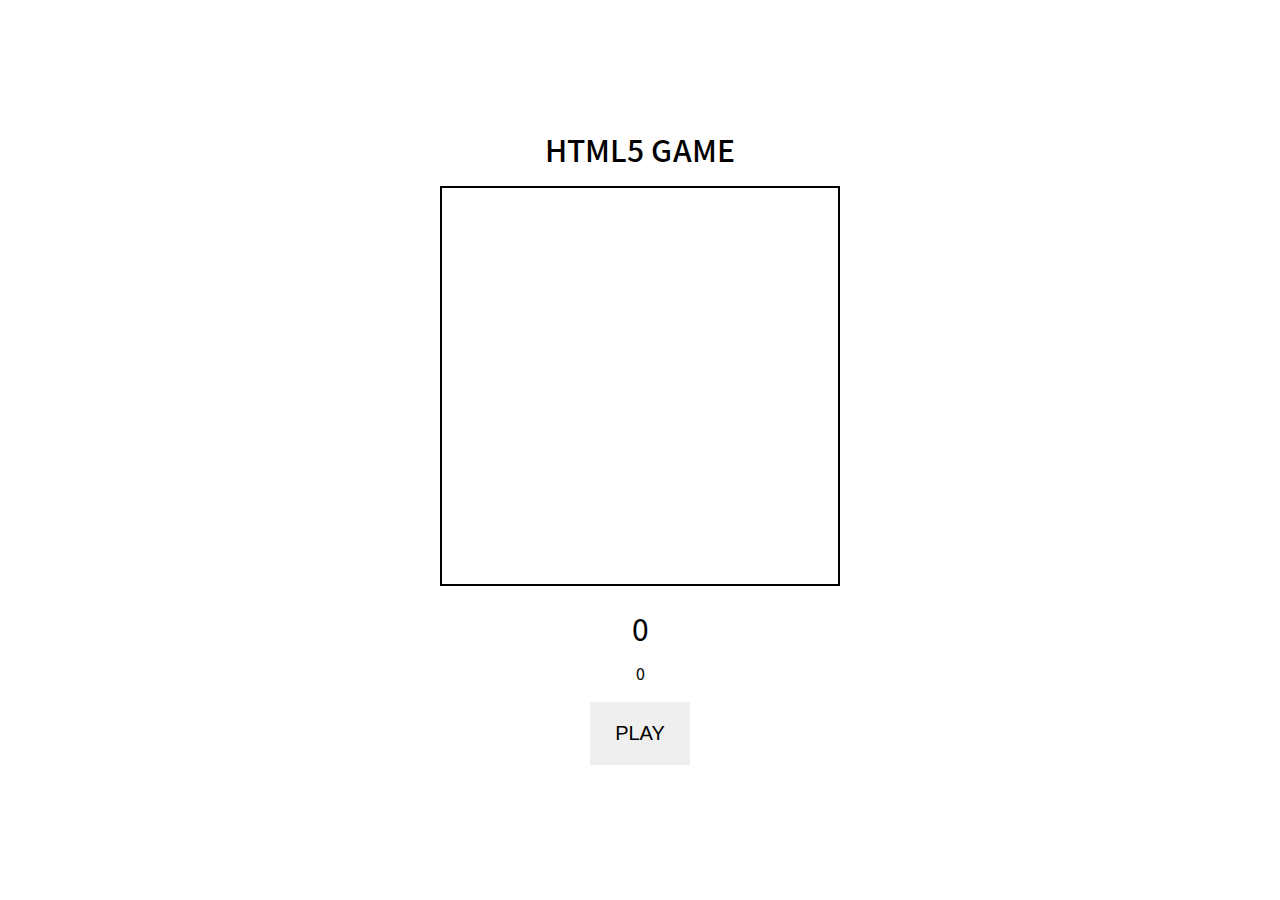
<file: case10_html5game/result/index.html>
<!DOCTYPE html>
<html lang="ko">
  <head>
    <meta charset="UTF-8" />
    <meta
      name="viewport"
      content="width=device-width, initial-scale=1.0, user-scalable=no, viewport-fit=cover"
    />
    <title>html5 game</title>
    <link rel="stylesheet" href="../../utils/reset.css" />
    <link rel="stylesheet" href="style.css" />
  </head>

  <body>
    <main>
      <h1>html5 game</h1>
      <canvas width="300" height="300" class="canvas"></canvas>
      <span class="score">0</span>
      <span class="highscore">0</span>
      <button type="button" class="js-play">PLAY</button>
    </main>
    <script src="script.js"></script>
  </body>
</html>
</file>
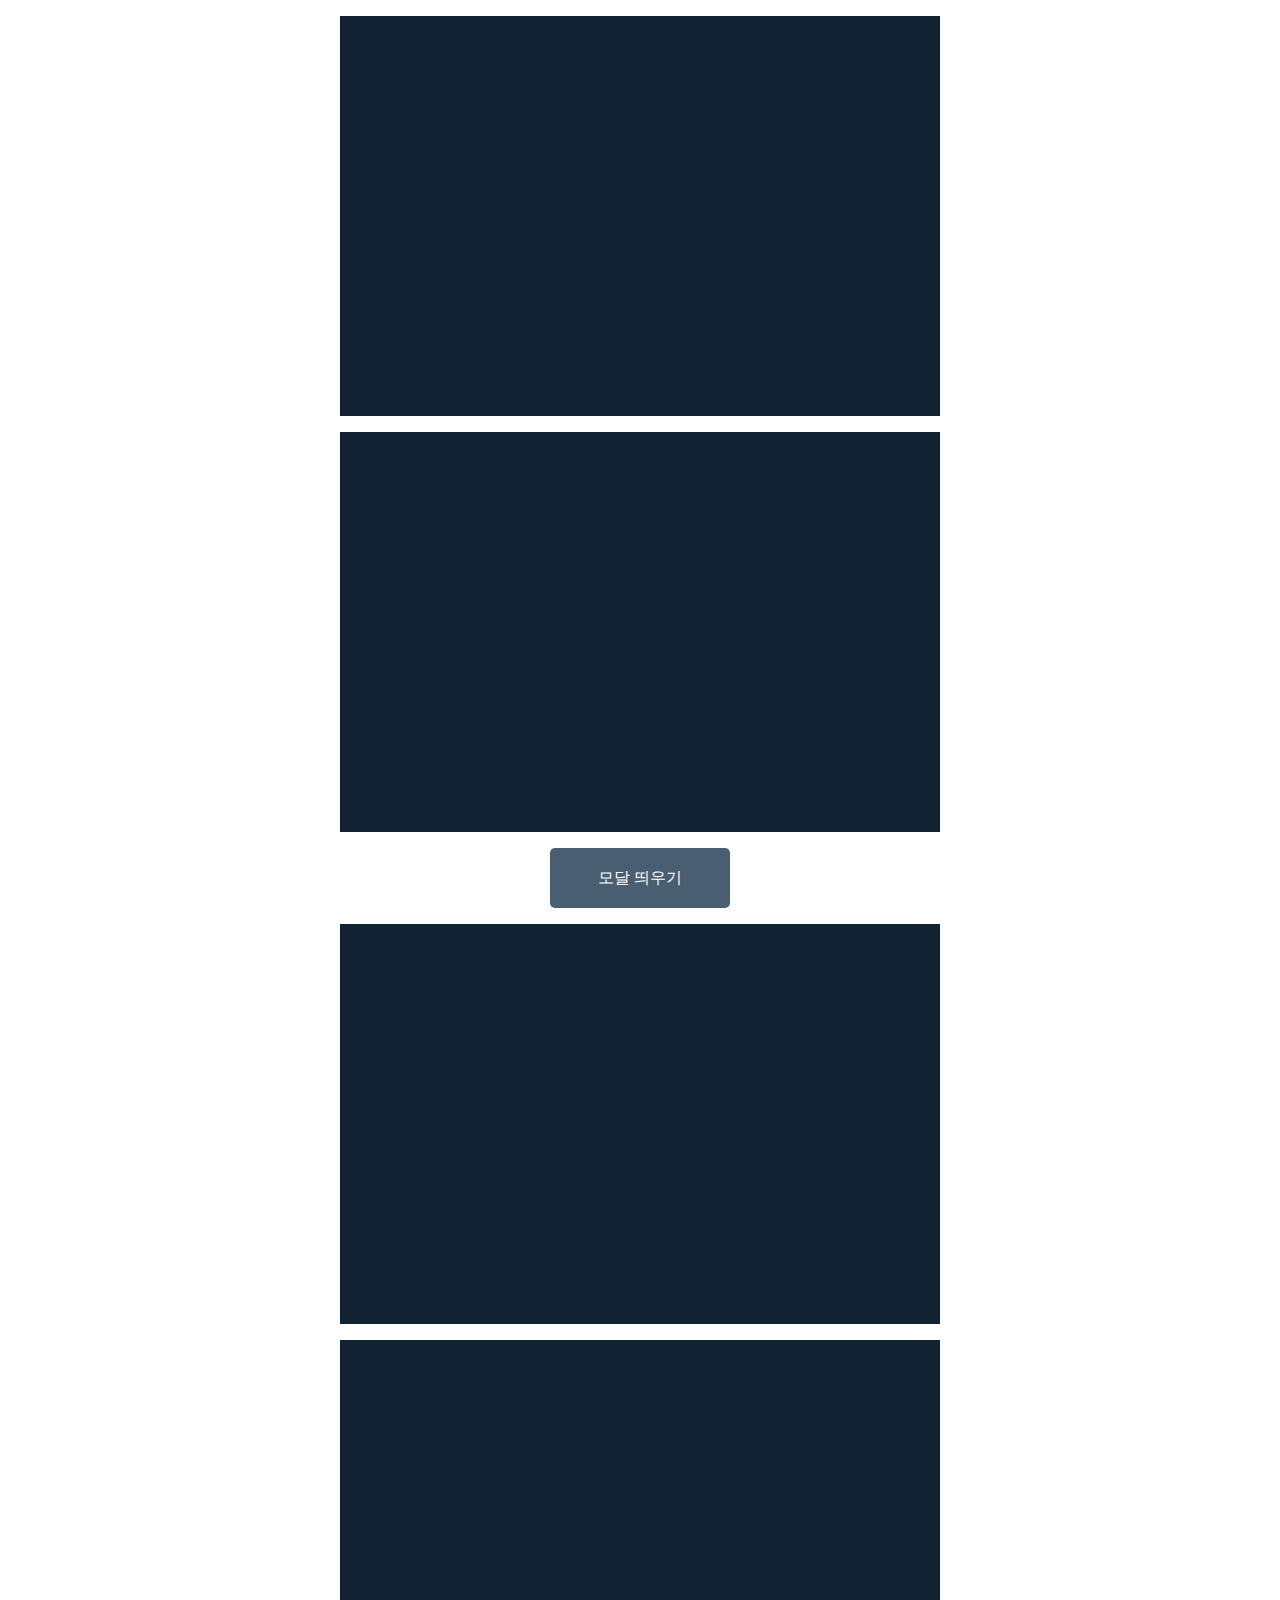
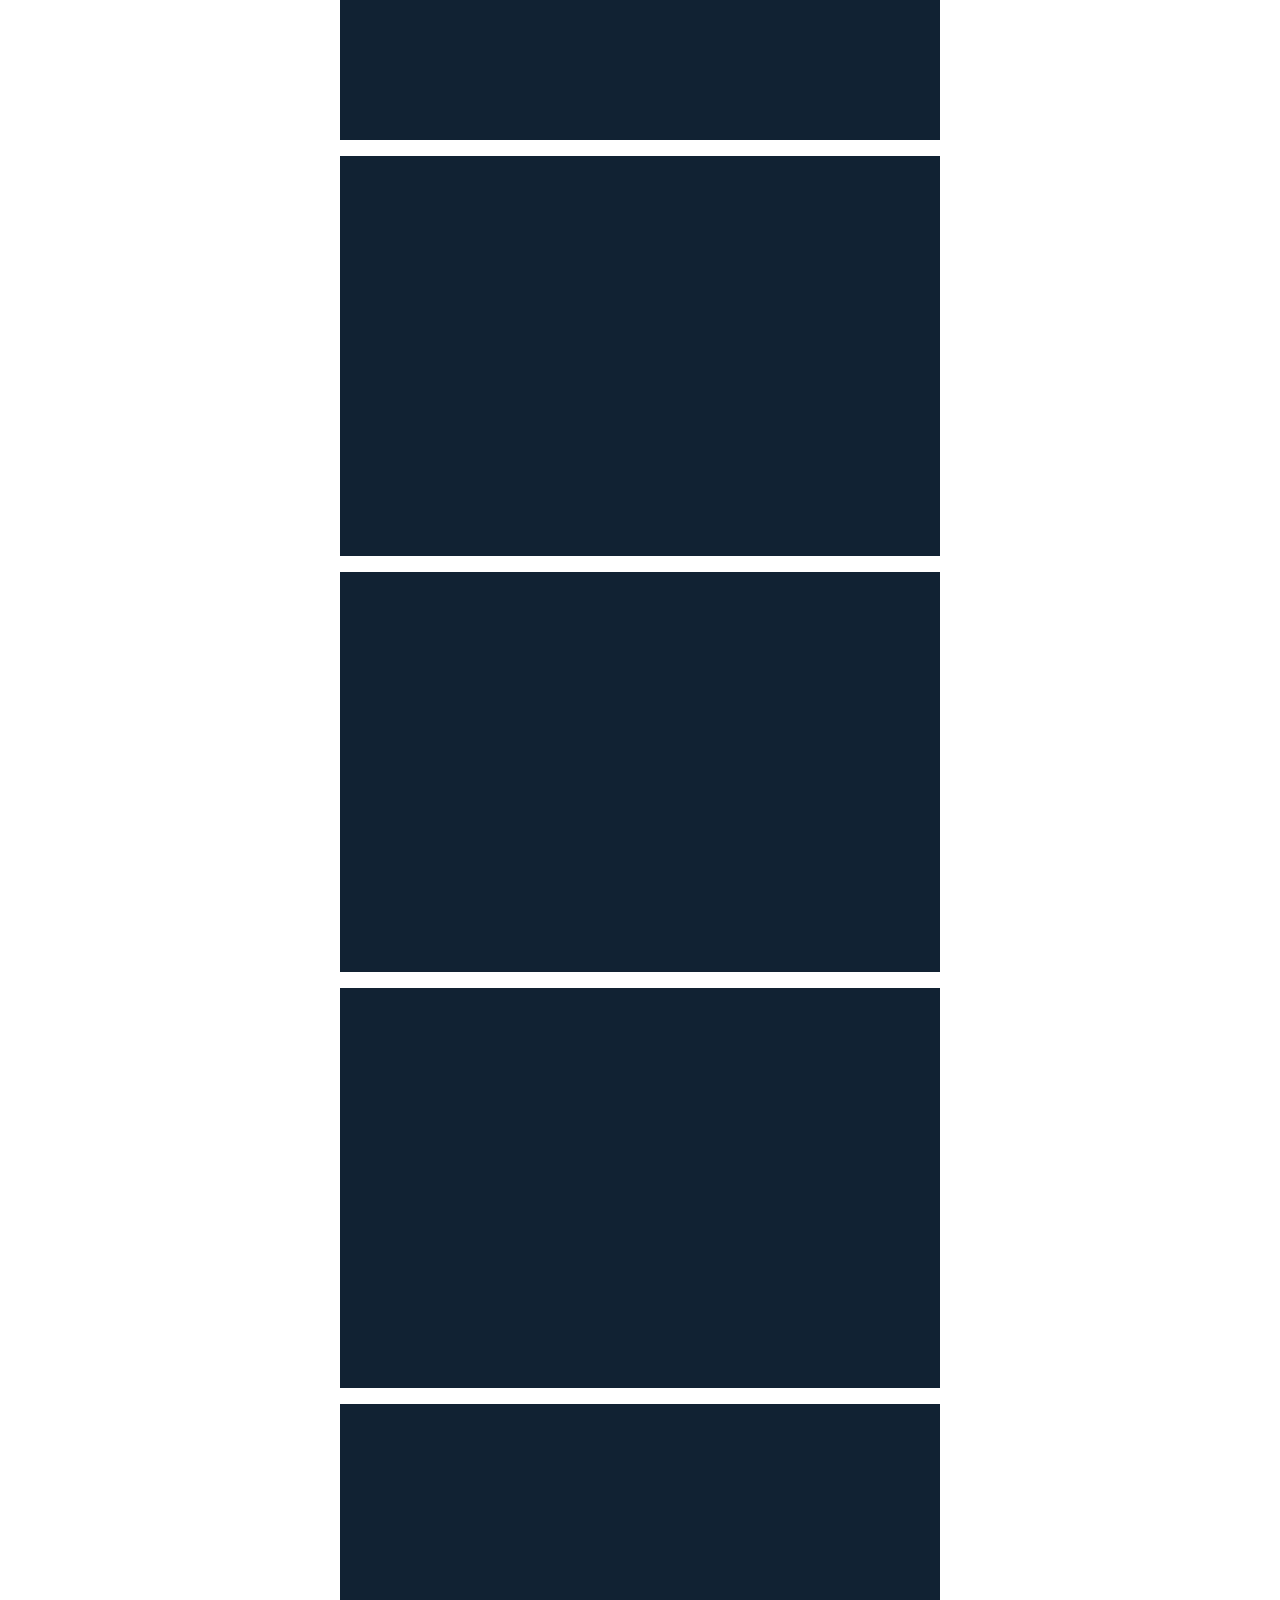
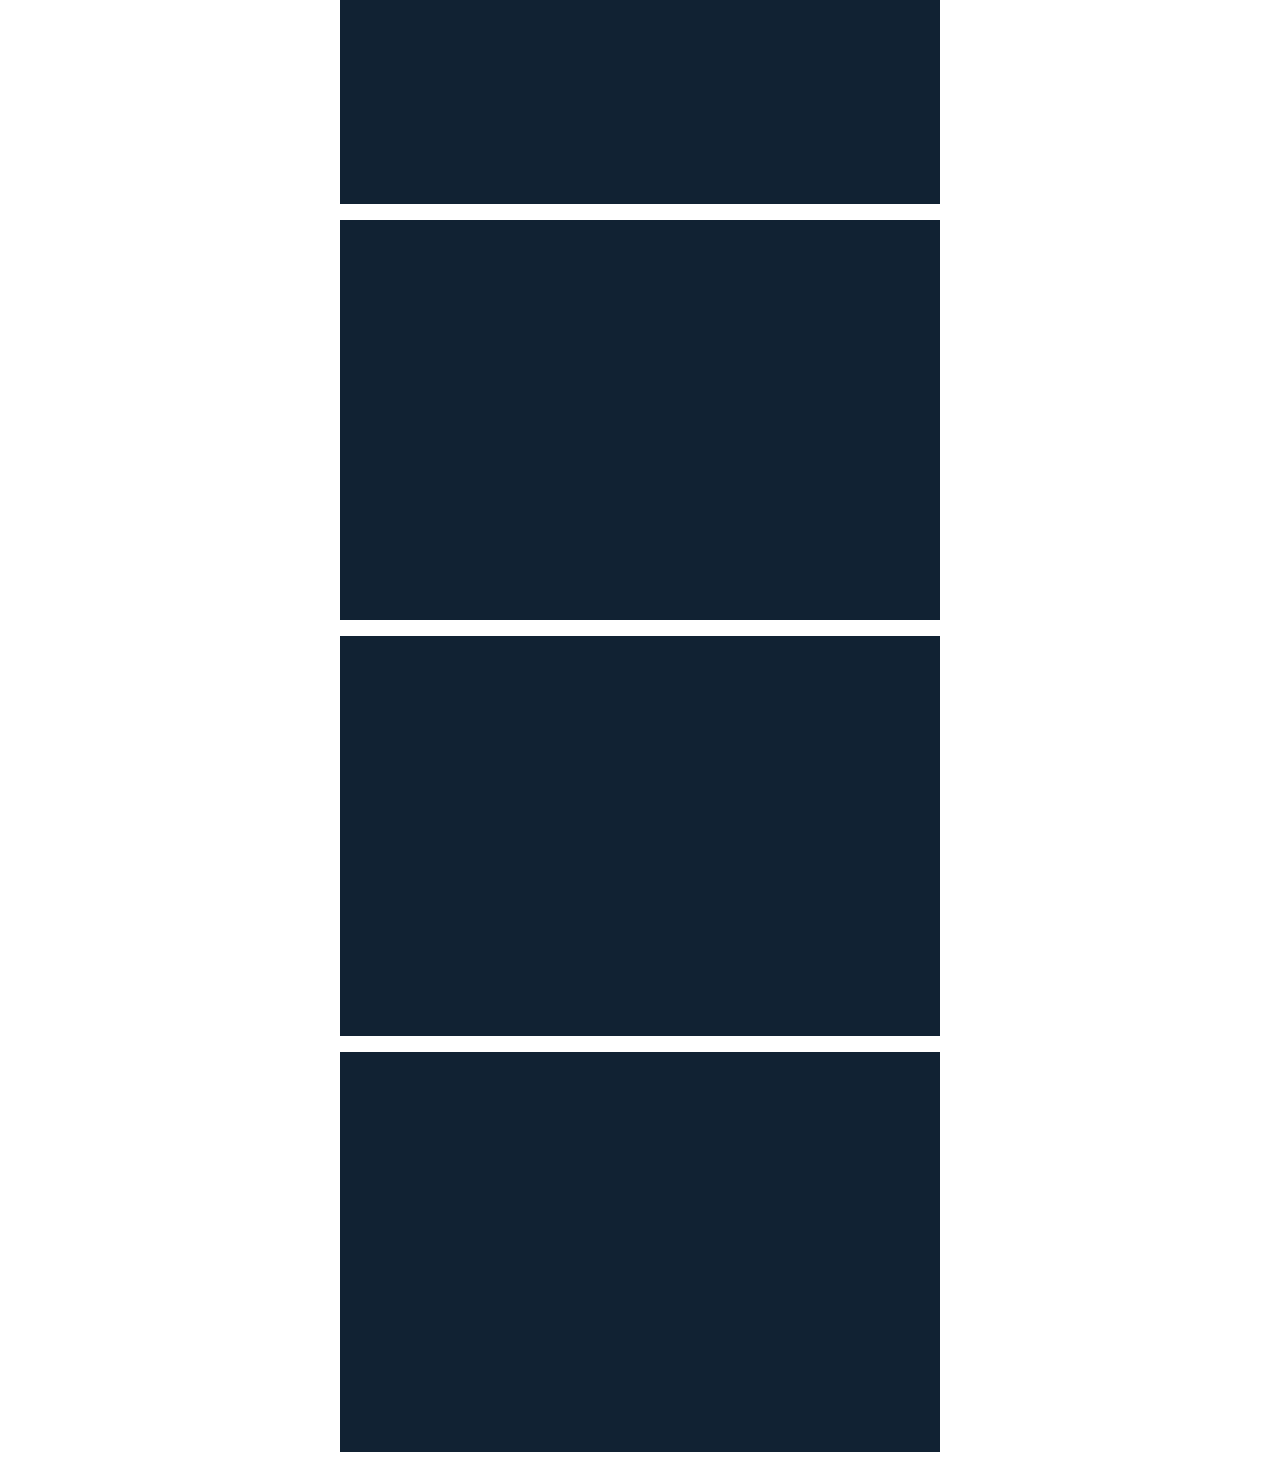
<file: case11_modal_popup/practice/index.html>
<!DOCTYPE html>
<html lang="ko">
  <head>
    <meta charset="UTF-8" />
    <meta
      name="viewport"
      content="width=device-width, initial-scale=1.0, user-scalable=no, viewport-fit=cover"
    />
    <title>Modal Popup</title>
    <link rel="stylesheet" href="../../utils/reset.css" />
    <link rel="stylesheet" href="style.css" />
  </head>

  <body>
    <div class="box"></div>
    <div class="box"></div>
    <button class="modal_open_button">모달 띄우기</button>
    <div class="box"></div>
    <div class="box"></div>
    <div class="box"></div>
    <div class="box"></div>
    <div class="box"></div>
    <div class="box"></div>
    <div class="box"></div>
    <div class="box"></div>
    <div class="box"></div>
    <div class="modal">
      <div class="modal_wrap">
        <div class="modal_header">모달 타이틀</div>
        <hr />
        <div class="modal_body">모달 바디입니다.</div>
        <div class="modal_footer">
          <button class="modal_button cancel">취소</button>
          <button class="modal_button confirm">확인</button>
        </div>
      </div>
    </div>
    <script src="script.js"></script>
  </body>
</html>
</file>
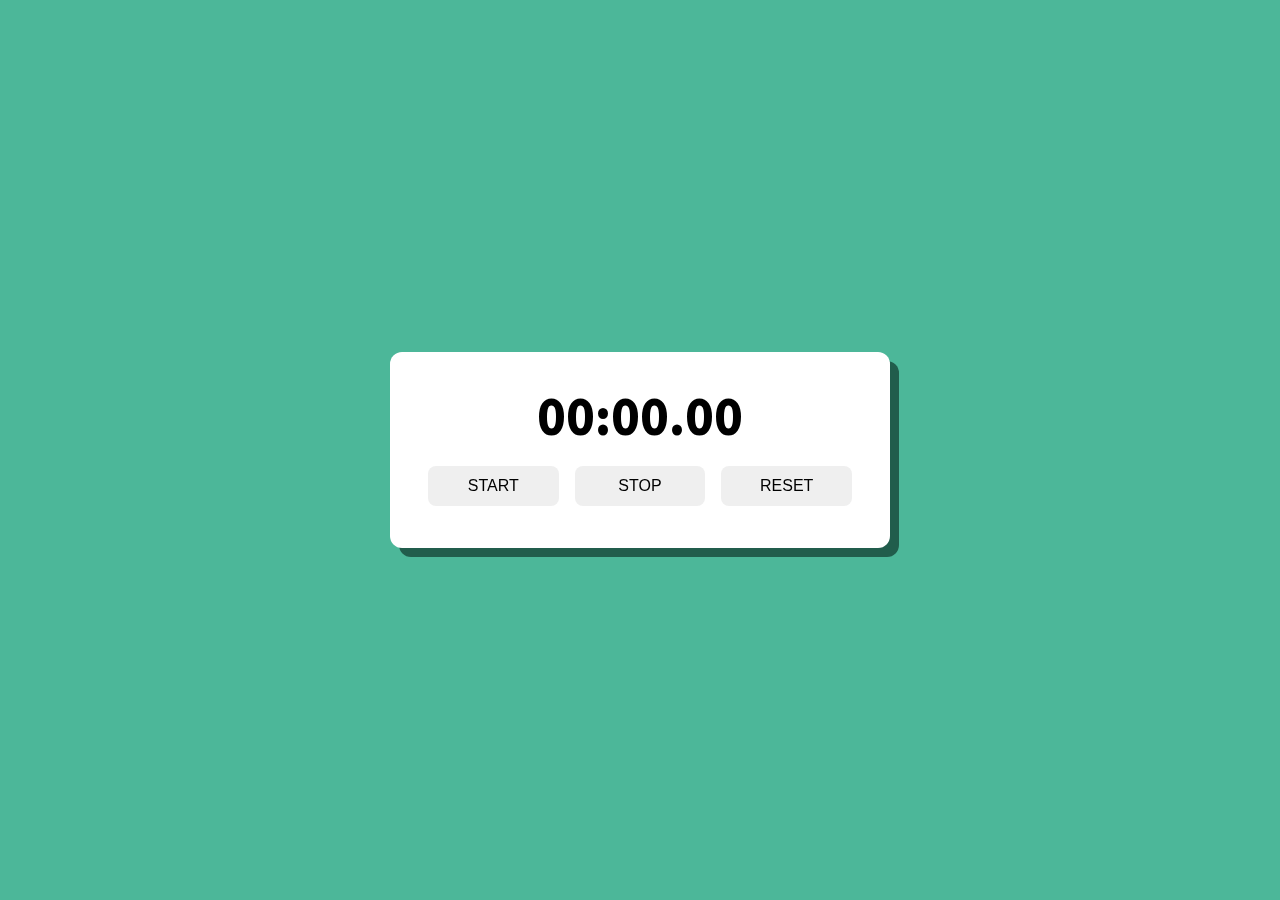
<file: case12_stopwatch/practice/index.html>
<!DOCTYPE html>
<html lang="ko">
  <head>
    <meta charset="UTF-8" />
    <meta
      name="viewport"
      content="width=device-width, initial-scale=1.0, user-scalable=no, viewport-fit=cover"
    />
    <title>Document</title>
    <link rel="stylesheet" href="../../utils/reset.css" />
    <link rel="stylesheet" href="style.css" />
  </head>

  <body>
    <div class="timer_wrap">
      <div class="timer">00:00.00</div>
      <div class="buttons">
        <button class="timer_button start">Start</button>
        <button class="timer_button stop">Stop</button>
        <button class="timer_button reset">Reset</button>
      </div>
    </div>
    <script src="script.js"></script>
  </body>
</html>
</file>
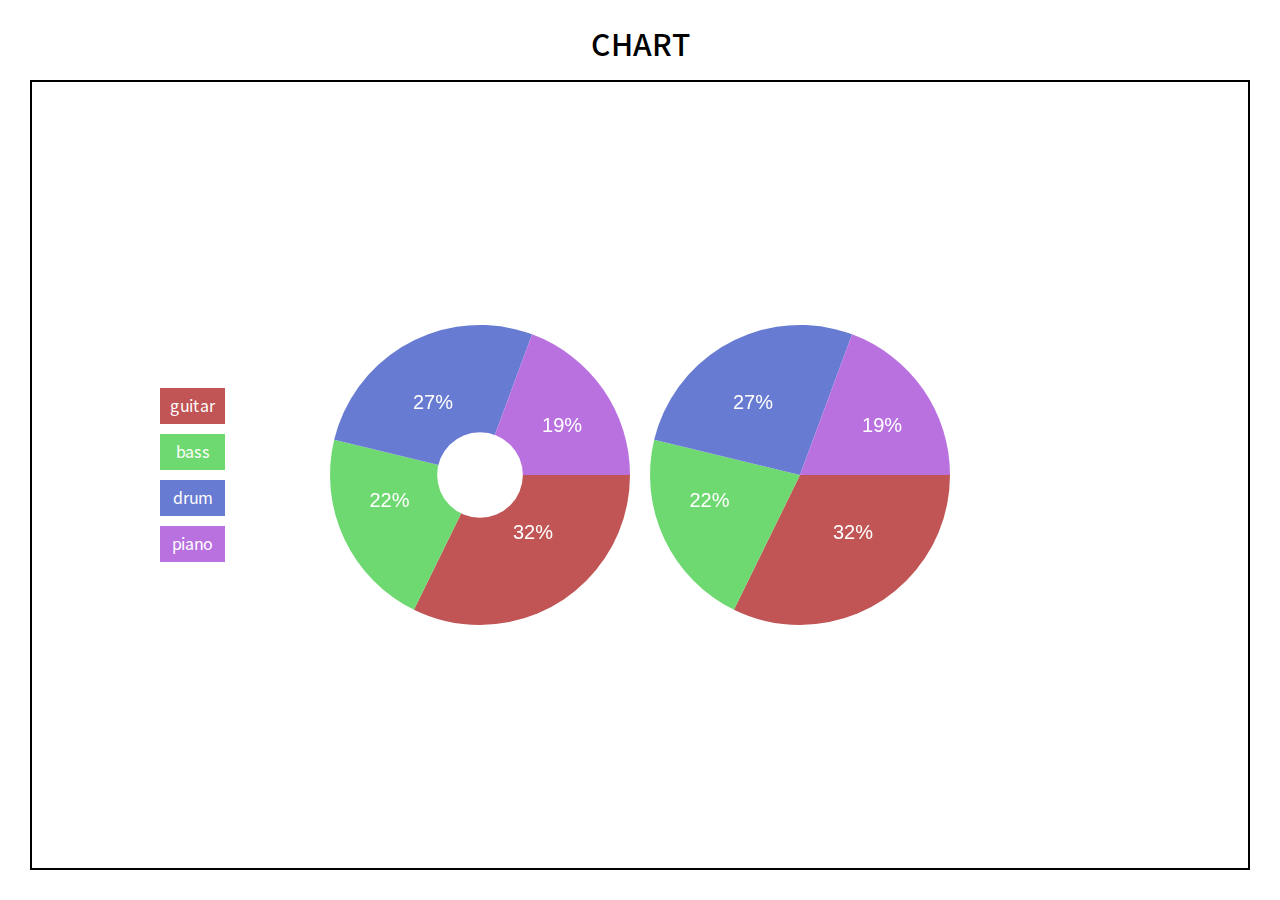
<file: case14_chart/result/index.html>
<!DOCTYPE html>
<html lang="ko">
  <head>
    <meta charset="UTF-8" />
    <meta
      name="viewport"
      content="width=device-width, initial-scale=1.0, user-scalable=no, viewport-fit=cover"
    />
    <title>chart</title>
    <link rel="stylesheet" href="../../utils/reset.css" />
    <link rel="stylesheet" href="style.css" />
  </head>

  <body>
    <main>
      <h1>chart</h1>
      <div class="canvas"></div>
    </main>
    <script src="script.js"></script>
  </body>
</html>
</file>
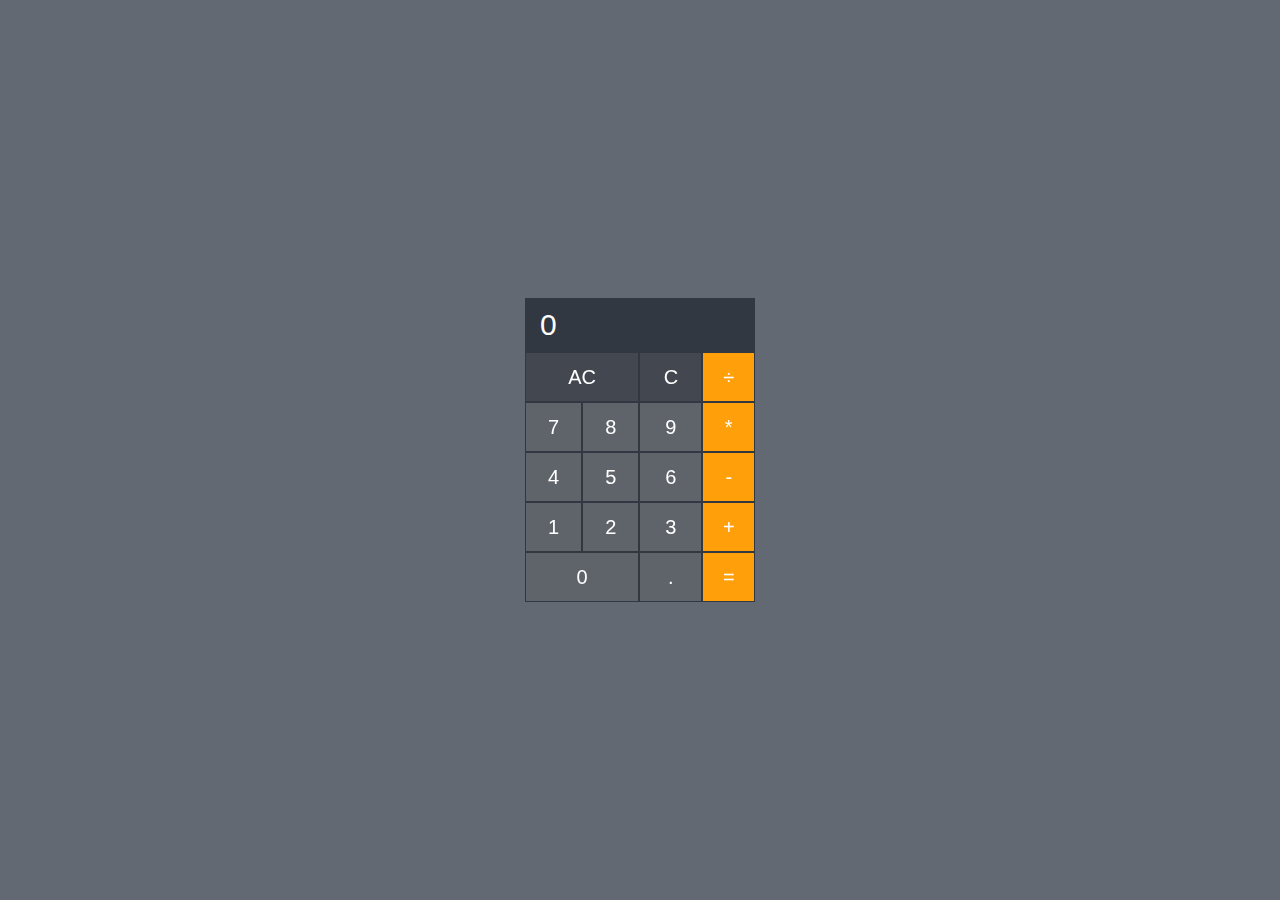
<file: case15_calculator/practice/index.html>
<!DOCTYPE html>
<html lang="ko">
  <head>
    <meta charset="UTF-8" />
    <meta
      name="viewport"
      content="width=device-width, initial-scale=1.0, user-scalable=no, viewport-fit=cover"
    />
    <title>Calculator</title>
    <link rel="stylesheet" href="../../utils/reset.css" />
    <link rel="stylesheet" href="style.css" />
  </head>

  <body>
    <div class="wrap">
      <table>
        <tr>
          <td colspan="4">
            <input type="text" class="display" value="0" />
          </td>
        </tr>
        <tr>
          <td colspan="2"><button class="cell_button all_clear">AC</button></td>
          <td><button class="cell_button clear">C</button></td>
          <td><button class="cell_button operation">÷</button></td>
        </tr>
        <tr>
          <td><button class="cell_button number">7</button></td>
          <td><button class="cell_button number">8</button></td>
          <td><button class="cell_button number">9</button></td>
          <td><button class="cell_button operation">*</button></td>
        </tr>
        <tr>
          <td><button class="cell_button number">4</button></td>
          <td><button class="cell_button number">5</button></td>
          <td><button class="cell_button number">6</button></td>
          <td><button class="cell_button operation">-</button></td>
        </tr>
        <tr>
          <td><button class="cell_button number">1</button></td>
          <td><button class="cell_button number">2</button></td>
          <td><button class="cell_button number">3</button></td>
          <td><button class="cell_button operation">+</button></td>
        </tr>
        <tr>
          <td colspan="2">
            <button class="cell_button number">0</button>
          </td>
          <td><button class="cell_button number">.</button></td>
          <td><button class="cell_button compute">=</button></td>
        </tr>
      </table>
    </div>
    <script src="script.js"></script>
  </body>
</html>
</file>
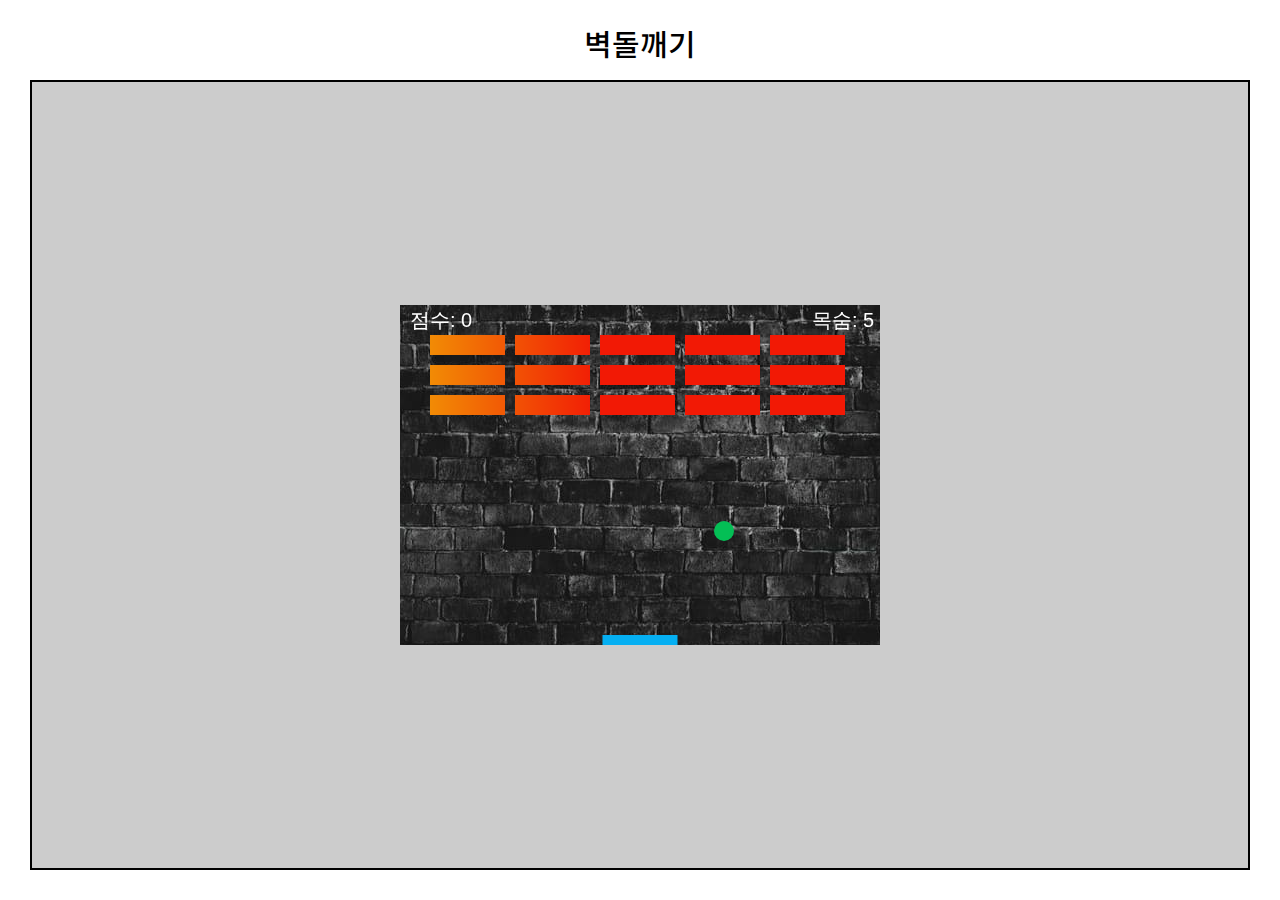
<file: case16_breakout/result/index.html>
<!DOCTYPE html>
<html lang="ko">
  <head>
    <meta charset="UTF-8" />
    <meta
      name="viewport"
      content="width=device-width, initial-scale=1.0, user-scalable=no, viewport-fit=cover"
    />
    <title>벽돌깨기</title>
    <link rel="stylesheet" href="../../utils/reset.css" />
    <link rel="stylesheet" href="style.css" />
  </head>

  <body>
    <main>
      <h1>벽돌깨기</h1>
      <div class="canvas"></div>
    </main>
    <script src="script.js"></script>
  </body>
</html>
</file>
<file: case10_html5game/result/style.css>
@charset "utf-8";

.blind {
  text-indent: -9999px;
  overflow: hidden;
}

main {
  display: flex;
  flex-direction: column;
  align-items: center;
  justify-content: center;
  width: 100%;
  height: 100vh;
  -webkit-user-select: none;
     -moz-user-select: none;
      -ms-user-select: none;
          user-select: none;
}

h1 {
  margin-bottom: 20px;
  font-size: 30px;
  font-weight: 500;
  text-transform: uppercase;
}

canvas {
  margin: 0 auto 30px;
  width: 400px;
  max-width: 100%;
  border: 2px solid #000;
}

.highscore {
  display: block;
  margin-bottom: 20px;
}

.score {
  display: block;
  margin-bottom: 20px;
  font-size: 30px;
}

button {
  display: block;
  border: 0;
  width: 100px;
  padding: 20px;
  font-size: 20px;
  cursor: pointer;
}

button:hover {
  background-color: #000;
  color: #fff;
}
</file>
<file: case11_modal_popup/practice/style.css>
button {
  border: 0;
  outline: none;
  cursor: pointer;
}

.modal_open_button {
  width: 180px;
  height: 60px;
  margin: 0 auto;
  display: block;
  background-color: #4a5e72;
  color: #fff;
  font-size: 16px;
  margin-top: 10px;
  border-radius: 5px;
}

.box {
  width: 600px;
  height: 400px;
  margin: 16px auto;
  background-color: #123;
}

.modal {
  display: none;
  position: fixed;
  top: 0;
  right: 0;
  bottom: 0;
  left: 0;
  background-color: rgb(0 0 0 / 50%);
  height: 100%;
  overflow: hidden;
}

.modal_wrap {
  position: fixed;
  top: 50%;
  left: 50%;
  transform: translate(-50%, -50%);
  width: 450px;
  height: auto;
  padding: 24px;
  background-color: #fff;
  border-radius: 8px;
}

.modal_header {
  font-size: 24px;
}

.modal_body {
  padding: 12px 0;
}

.modal_footer {
  display: flex;
  justify-content: space-between;
  padding-top: 12px;
}

.modal_button {
  width: 50%;
  height: 48px;
  border-radius: 4px;
  font-size: 16px;
}

.modal_button.cancel {
  margin-right: 4px;
}
.modal_button.confirm {
  margin-left: 4px;
  background-color: #4ae7c2;
}
</file>
<file: case12_stopwatch/practice/style.css>
body {
  background-color: #4cb799;
}

button {
  border: 0;
  outline: none;
  cursor: pointer;
}

.timer_wrap {
  position: fixed;
  top: 50%;
  left: 50%;
  transform: translate(-50%, -50%);
  width: 500px;
  background-color: #fff;
  padding: 42px 30px;
  border-radius: 12px;
  box-shadow: 9px 9px #215d4c;
}

.timer {
  text-align: center;
  font-size: 48px;
  font-weight: 900;
}

.buttons {
  display: flex;
  justify-content: space-between;
  margin-top: 24px;
}

.timer_button {
  width: 33.3%;
  height: 40px;
  margin: 0 8px;
  border-radius: 8px;
  font-size: 16px;
  text-transform: uppercase;
}
</file>
<file: case14_chart/result/style.css>
@charset "utf-8";

.blind {
  text-indent: -9999px;
  overflow: hidden;
}

main {
  display: flex;
  flex-direction: column;
  align-items: center;
  justify-content: center;
  width: 100%;
  height: 100vh;
  padding: 30px;
  -webkit-user-select: none;
     -moz-user-select: none;
      -ms-user-select: none;
          user-select: none;
}

h1 {
  margin-bottom: 20px;
  font-size: 30px;
  font-weight: 500;
  text-transform: uppercase;
}

.canvas {
  display: flex;
  flex-direction: column;
  align-items: center;
  justify-content: center;
  position: relative;
  width: 100%;
  height: 100%;
  border: 2px solid #000;
}

.legends {
  position: absolute;
  left: 10vw;
}

.legends span {
  display: block;
  margin: 10px 0;
  padding: 10px;
  text-align: center;
  color: #fff;
}
</file>
<file: case15_calculator/practice/style.css>
body {
  background-color: #636972;
}
button,
input {
  outline: none;
  border: 0;
  padding: 0;
  margin: 0;
}
table {
  border-spacing: 0;
  border-style: none;
  padding: 0;
}
th,
td {
  border-spacing: 0;
  border-style: none;
  padding: 0;
}

table {
  width: 230px;
}

.wrap {
  position: fixed;
  top: 50%;
  left: 50%;
  transform: translate(-50%, -50%);
}
.display {
  background-color: #323842;
  color: white;
  font-size: 30px;
  width: 100%;
  padding: 10px 15px;
  box-sizing: border-box;
  font-weight: 300;
}

.cell_button {
  width: 100%;
  height: 30px;
  background-color: #5f636a;
  cursor: pointer;
  border: 1px solid #323842;
  color: white;
  height: 50px;
  font-size: 20px;
}

.cell_button:active {
  background-color: #7f8187;
}
.all_clear,
.clear {
  background-color: #434850;
}

.operation,
.compute {
  background-color: #ff9f0a;
}

.operation:active,
.compute:active {
  background-color: #ffbc54;
}

.active {
  border: 1px solid #1f232a;
  background-color: #ffb645;
}
</file>
<file: case16_breakout/result/style.css>
@charset "utf-8";

.blind {
  text-indent: -9999px;
  overflow: hidden;
}

main {
  display: flex;
  flex-direction: column;
  align-items: center;
  justify-content: center;
  width: 100%;
  height: 100vh;
  padding: 30px;
  -webkit-user-select: none;
     -moz-user-select: none;
      -ms-user-select: none;
          user-select: none;
}

h1 {
  margin-bottom: 20px;
  font-size: 30px;
  font-weight: 500;
  text-transform: uppercase;
}

.canvas {
  display: flex;
  flex-direction: column;
  align-items: center;
  justify-content: center;
  position: relative;
  width: 100%;
  height: 100%;
  border: 2px solid #000;
  background: #ccc;
}
</file>
